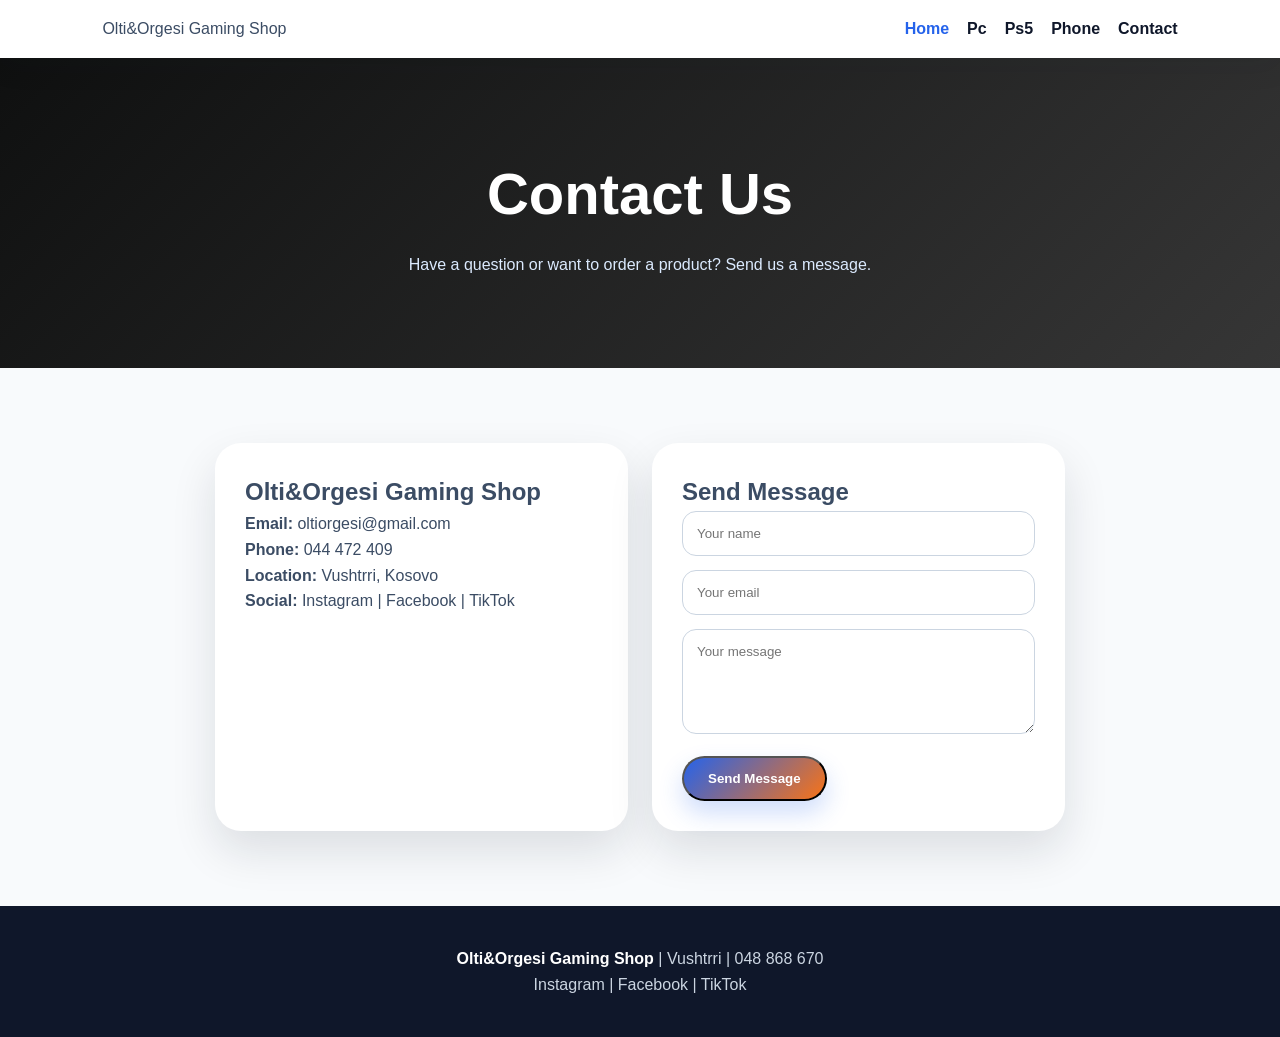
<file: contact.html>
<!doctype html>
<html lang="en">
<head>
  <meta charset="UTF-8" />
  <meta name="viewport" content="width=device-width, initial-scale=1.0" />
  <title>Contact | Olti&orges gaming shop</title>
  <link rel="stylesheet" href="style.css" />
</head>
<body>
  <nav class="navbar">
    <p>Olti&Orgesi Gaming Shop</p>
    <ul class="nav-links">
      <li><a class="active" href="index.html">Home</a></li>
      <li><a href="pc parts.html">Pc</a></li>
      <li><a href="ps5 part.html">Ps5</a></li>
      <li><a href="phones.html">Phone</a></li>
      <li><a href="contact.html">Contact</a></li>
    </ul>
  </nav>

  <header class="page-header">
    <h1>Contact Us</h1>
    <p>Have a question or want to order a product? Send us a message.</p>
  </header>

  <section class="section">
    <div class="contact-box">
      <div class="info-card">
        <h2> Olti&Orgesi Gaming Shop</h2>
        <p><strong>Email:</strong> oltiorgesi@gmail.com</p>
        <p><strong>Phone:</strong> 044 472 409</p>
        <p><strong>Location:</strong> Vushtrri, Kosovo</p>
        <p><strong>Social:</strong> Instagram | Facebook | TikTok</p>
      </div>
      <div class="form-card">
        <h2>Send Message</h2>
        <form>
          <input type="text" placeholder="Your name">
          <input type="email" placeholder="Your email">
          <textarea rows="5" placeholder="Your message"></textarea>
          <button class="btn" type="button">Send Message</button>
        </form>
      </div>
    </div>
  </section>

  <footer><p><strong>Olti&Orgesi Gaming Shop</strong> | Vushtrri | 048 868 670</p><p>Instagram | Facebook | TikTok</p></footer>
</body>
</html>
</file>
<file: style.css>
:root {
  --dark: #0f172a;
  --blue: #2563eb;
  --orange: #f97316;
  --light: #f8fafc;
  --text: #3b4c64;
  --muted: #64748b;
  --white: #ffffff;
  --shadow: 0 20px 45px rgba(15, 23, 42, 0.12);
}

* {
  margin: 0;
  padding: 0;
  box-sizing: border-box;
}

body {
  font-family: Arial, sans-serif;
  color: var(--text);
  background: var(--light);
  line-height: 1.6;
}

img {
  border-radius: 18px;
  max-width: 100%;
  display: block;
}

a {
  text-decoration: none;
}

.navbar {
  position: sticky;
  top: 0;
  z-index: 10;
  display: flex;
  align-items: center;
  justify-content: space-between;
  gap: 25px;
  padding: 16px 8%;
  background: rgba(255, 255, 255, 0.92);
  box-shadow: 0 8px 30px rgba(15, 23, 42, 0.08);
  backdrop-filter: blur(12px);
}

.logo-box {
  display: flex;
  align-items: center;
  gap: 10px;
  color: var(--dark);
  font-weight: 800;
  font-size: 22px;
}

.logo-box img {
  width: 130px;
}

.nav-links {
  display: flex;
  align-items: center;
  list-style: none;
  gap: 18px;
}

.nav-links a {
  color: var(--dark);
  font-weight: 700;
  transition: 0.3s;
}

.nav-links a:hover,
.nav-links .active {
  color: var(--blue);
}

.btn {
  display: inline-block;
  padding: 13px 24px;
  border-radius: 999px;
  color: var(--white);
  background: linear-gradient(135deg, var(--blue), var(--orange));
  font-weight: 800;
  box-shadow: 0 12px 25px rgba(37, 99, 235, 0.22);
  transition: 0.3s;
}

.btn:hover {
  transform: translateY(-4px);
  box-shadow: 0 18px 35px rgba(249, 115, 22, 0.25);
}

.btn-outline {
  background: var(--white);
  color: var(--blue);
  border: 2px solid #dbeafe;
  box-shadow: none;
}

.hero {
  min-height: 86vh;
  display: grid;
  grid-template-columns: 1.05fr 0.95fr;
  align-items: center;
  gap: 40px;
  padding: 70px 8%;
  background: radial-gradient(circle at top left, #dbeafe 0, transparent 32%), radial-gradient(circle at bottom right, #ffedd5 0, transparent 34%);
}

.hero-text .tag {
  display: inline-block;
  padding: 8px 14px;
  border-radius: 999px;
  background: #e0f2fe;
  color: var(--blue);
  font-weight: 800;
  margin-bottom: 18px;
}

.hero h1 {
  font-size: clamp(40px, 6vw, 74px);
  line-height: 1.05;
  color: var(--dark);
  margin-bottom: 22px;
}

.hero p {
  max-width: 610px;
  color: var(--muted);
  font-size: 18px;
  margin-bottom: 28px;
}

.hero-buttons {
  display: flex;
  flex-wrap: wrap;
  gap: 14px;
}

.hero-image {
  animation: float 4s ease-in-out infinite;
}

@keyframes float {
  0%, 100% { transform: translateY(0); }
  50% { transform: translateY(-18px); }
}

.section {
  padding: 75px 8%;
}

.section-title {
  max-width: 760px;
  margin: 0 auto 38px;
  text-align: center;
}

.section-title h2 {
  color: var(--dark);
  font-size: clamp(30px, 4vw, 44px);
  margin-bottom: 10px;
}

.section-title p {
  color: var(--muted);
}

.grid {
  display: grid;
  grid-template-columns: repeat(3, 1fr);
  gap: 24px;
  max-width: 100%;
}

.card {
  background: var(--white);
  border-radius: 26px;
  overflow: hidden;
  box-shadow: var(--shadow);
  transition: 0.35s;
  border: 1px solid #e2e8f0;
}

.card:hover {
  transform: translateY(-10px);
}

.card-content {
  padding: 24px;
}

.card h3 {
  color: var(--dark);
  font-size: 24px;
  margin-bottom: 8px;
}

.price {
  color: var(--orange);
  font-size: 22px;
  font-weight: 800;
  margin: 12px 0 18px;
}

.features {
  display: grid;
  grid-template-columns: repeat(4, 1fr);
  gap: 18px;
  text-align: center;
}

.feature-box {
  background: var(--white);
  padding: 28px 18px;
  border-radius: 24px;
  box-shadow: var(--shadow);
}

.feature-box span {
  font-size: 34px;
}

.page-header {
  padding: 90px 8%;
  text-align: center;
  background: linear-gradient(135deg, #0f1010, #363636);
  color: white;
}

.page-header h1 {
  font-size: clamp(36px, 5vw, 58px);
}

.page-header p {
  max-width: 650px;
  margin: 12px auto 0;
  color: #dbeafe;
}

.contact-box {
  max-width: 850px;
  margin: auto;
  display: grid;
  grid-template-columns: 1fr 1fr;
  gap: 24px;
}

.info-card,
.form-card {
  background: white;
  padding: 30px;
  border-radius: 26px;
  box-shadow: var(--shadow);
}

.form-card input,
.form-card textarea {
  width: 100%;
  padding: 14px;
  margin-bottom: 14px;
  border: 1px solid #cbd5e1;
  border-radius: 14px;
  font-family: inherit;
}

footer {
  background: var(--dark);
  color: #cbd5e1;
  padding: 40px 8%;
  text-align: center;
}

footer strong {
  color: white;
}

@media (max-width: 900px) {
  .hero,
  .contact-box {
    grid-template-columns: 1fr;
  }

  .grid,
  .features {
    grid-template-columns: repeat(2, 1fr);
  }
}

@media (max-width: 650px) {
  .navbar {
    flex-direction: column;
  }

  .nav-links {
    flex-wrap: wrap;
    justify-content: center;
  }

  .hero {
    text-align: center;
    padding-top: 45px;
  }

  .hero-buttons {
    justify-content: center;
  }

  .grid,
  .features {
    grid-template-columns: 1fr;
  }
}
</file>
